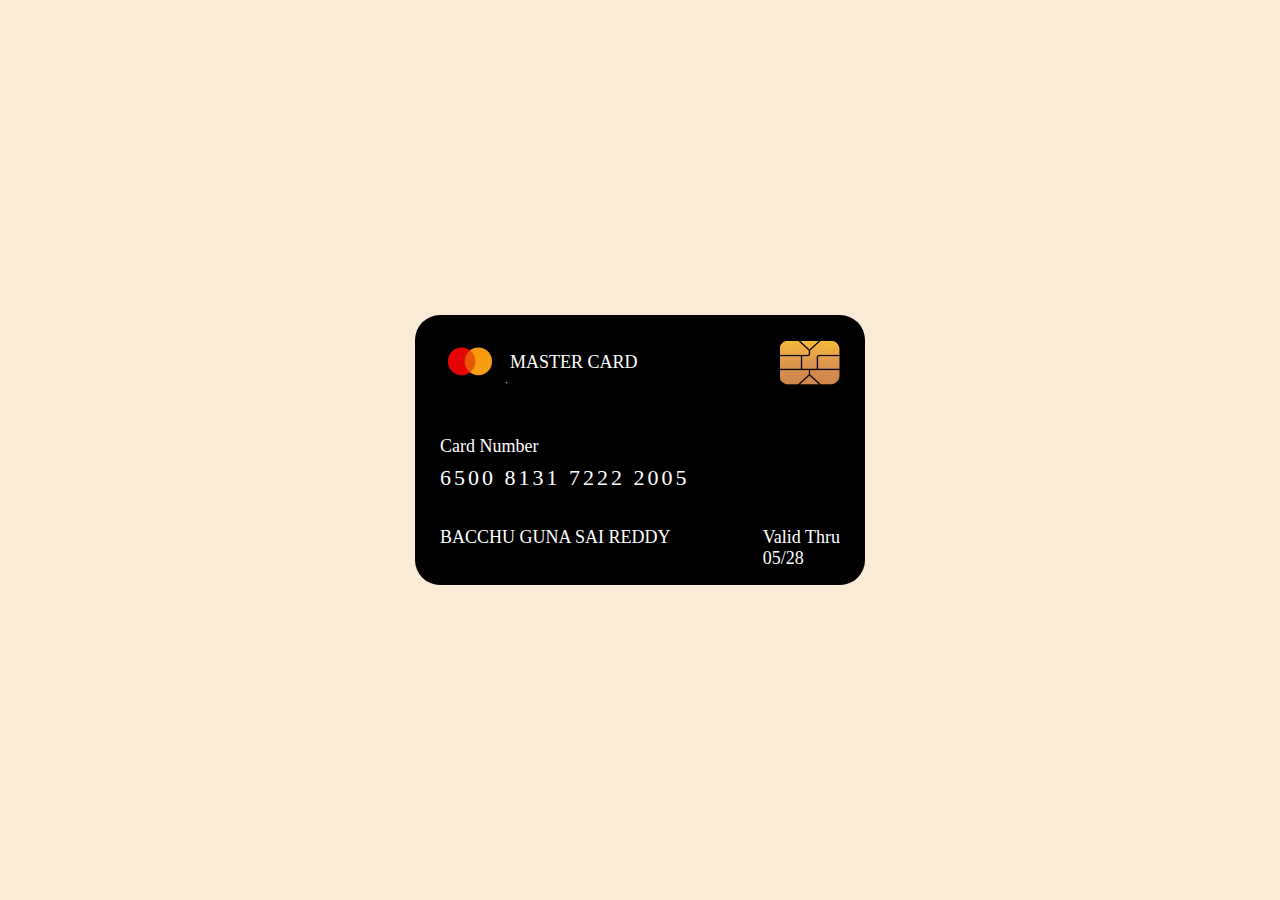
<file: card.html>
<!DOCTYPE html>
<html lang="en">
<head>
    <meta charset="UTF-8">
    <meta name="viewport" content="width=device-width, initial-scale=1.0">
    <title>CREDIT CARD UI DESIGN</title>
    <link rel="stylesheet" href="card.css">
</head>
<body>
    <div class="container">
    <header>
        <span class="logo">
            <img src="card.d.jpg">
            <h5>MASTER CARD</h5>
        </span>
        <img src="card.e.jpg" alt="" class="chip">
    </header>
    <div class="details">
        <h5>Card Number</h5><br>
        <h5 class="Number">6500 8131 7222 2005</h5><br><br>
    </div>
    <div class="name">
        <h5>BACCHU GUNA SAI REDDY</h5>
        <h5>Valid Thru<br>05/28</h5>

    </div>
    </div>
    
</body>
</html>
</file>
<file: card.css>
*{
    margin: 0px;
    padding: 0px;
}
.logo img{
    width: 80px;
    margin-left: -10px;
    
}
.chip{
    width: 60px;
}
body{
    display: flex;
    justify-content: center;
    align-items: center;
    height: 100vh;
    width: 350px;
    width: 100%;
    background-color: antiquewhite;
}
header .logo{
    display: flex;
    align-items: center;
    justify-content: center;
}
.container header{
    display: flex;
    align-items: center;
    justify-content: space-between;
    
}
.container{
    width: 400px;
    height: 220px;
    background-color: black;
    border-radius: 25px;
    padding: 25px;
}
h5{
    color: white;
    font-family: "poppins" sans-serif;
    font-weight: 500;
    font-size: 18px;
}
.details{
    margin-top: 50px;

}
.Number{
    font-size: 22px;
    letter-spacing: 3px;
    margin-top: -10px;
}    
.name{
    margin-top: 20x;
    display: flex;
    justify-content: space-between;
    
}
</file>
